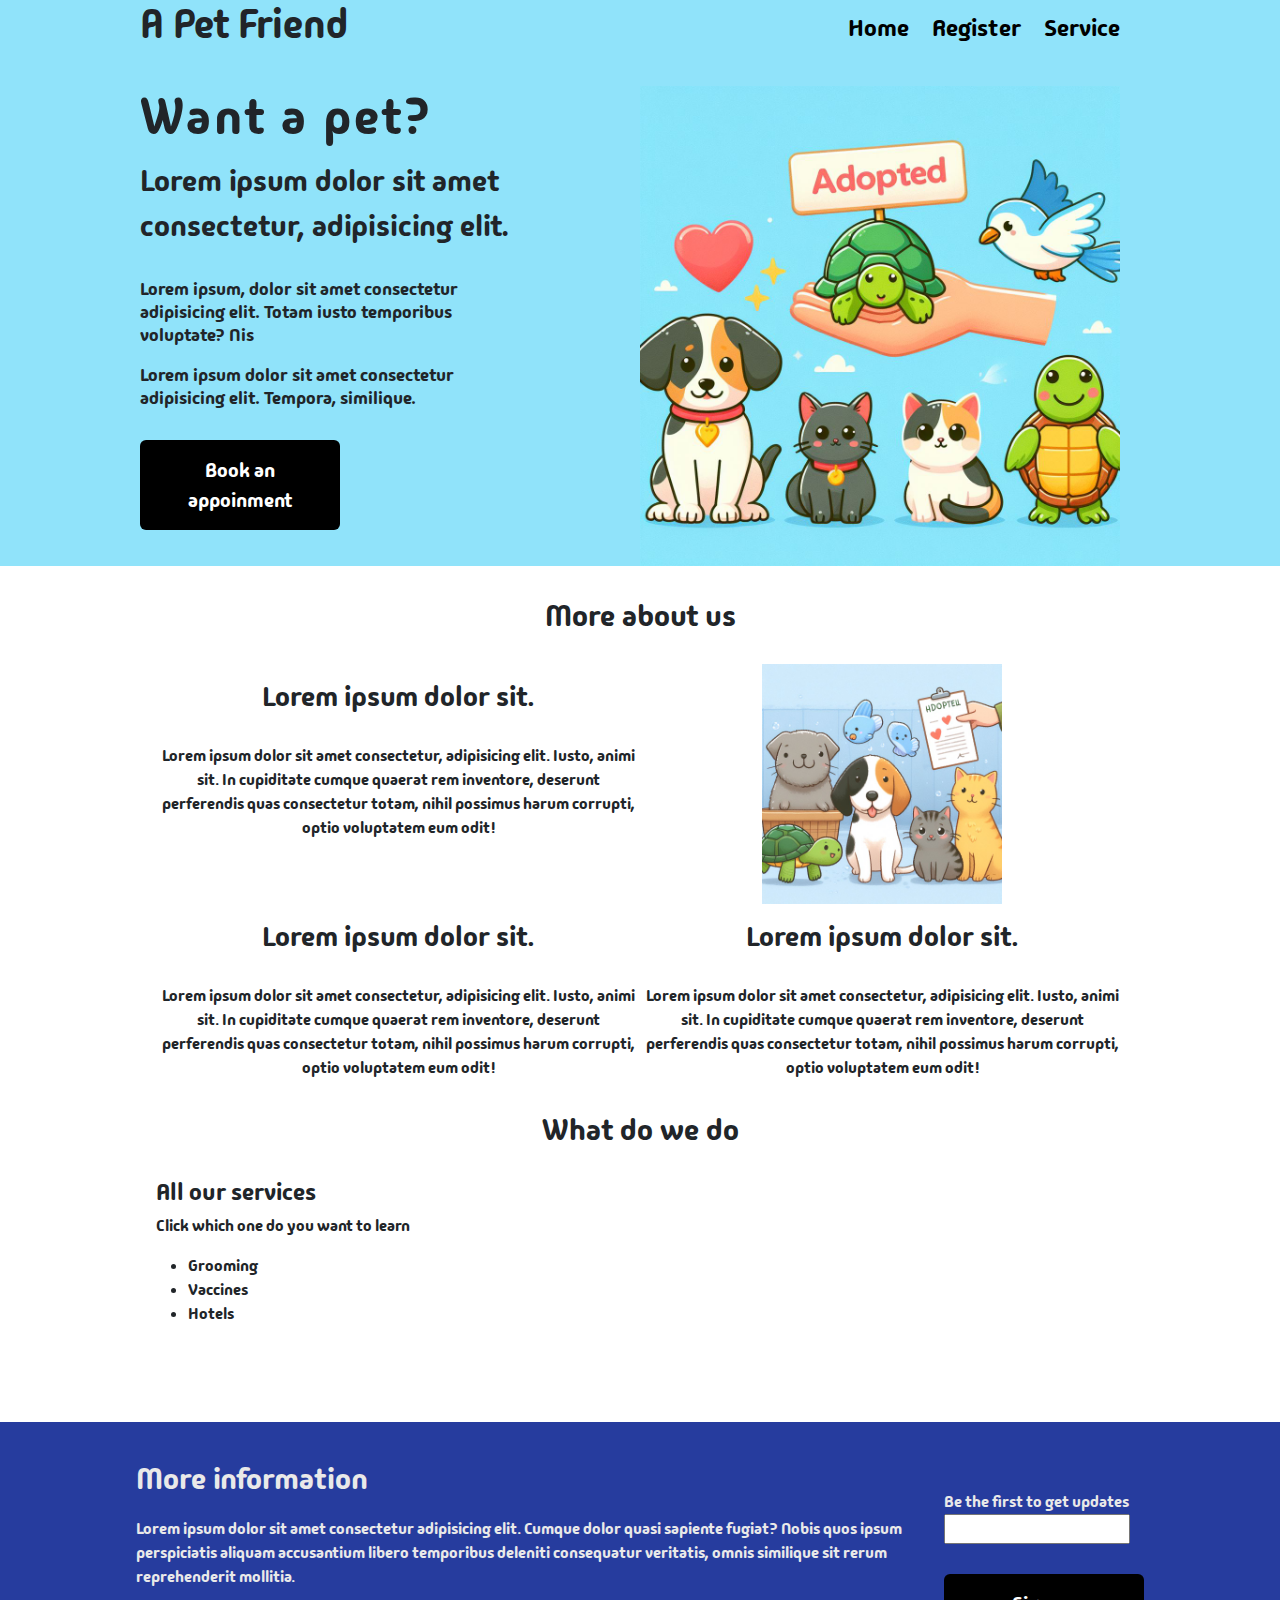
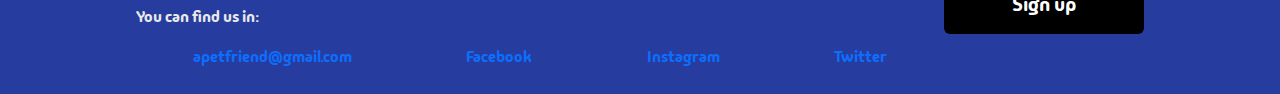
<file: index.html>
<!DOCTYPE html>
<html lang="en">
<head>
    <meta charset="UTF-8">
    <meta name="viewport" content="width=device-width, initial-scale=1.0">
    <link rel="stylesheet" href="https://cdn.jsdelivr.net/npm/bootstrap@5.3.3/dist/css/bootstrap.min.css">
    <link rel="stylesheet" href="./styles/main.css">
    <link rel="preconnect" href="https://fonts.googleapis.com">
    <link rel="preconnect" href="https://fonts.gstatic.com" crossorigin>
    <link href="https://fonts.googleapis.com/css2?family=Madimi+One&family=Protest+Riot&display=swap" rel="stylesheet">
    <title>Index</title>
</head>
<body>
    <header class="site-header">
        <div class="container flex-container margin-b30">
            <h1>A Pet Friend</h1>
            <nav>
                <a href="index.html">Home</a>
                <a href="register.html">Register</a>
                <a href="services.html">Service</a>
            </nav>
        </div>
        <div class="container cont-img flex-container">
            <div class="header-text margin-b30">
                <p class="main-text">Want a pet?</p>
                <p class="secondary-text margin-b30">Lorem ipsum dolor sit amet consectetur, adipisicing elit.</p>
                <p class="normal-text">Lorem ipsum, dolor sit amet consectetur adipisicing elit. Totam iusto temporibus voluptate? Nis</p>
                <p class="normal-text">Lorem ipsum dolor sit amet consectetur adipisicing elit. Tempora, similique.</p>
                <a class="btn btn-primary">Book an appoinment</a>
            </div>
            <div class="header-img">
                <img src="img/Pets1.jpg" alt="imagePuppy">
            </div>
        </div>
    </header>
    <section class="container more-about-us">
        <h2 class="secondary-text centered-text margin-b30">More about us</h2>
        <div class="grid-container">
            <div>
                <h3 class="margin-b30">Lorem ipsum dolor sit.</h3>
                <p>Lorem ipsum dolor sit amet consectetur, adipisicing elit. Iusto, animi sit. In cupiditate cumque quaerat rem inventore, deserunt perferendis quas consectetur totam, nihil possimus harum corrupti, optio voluptatem eum odit!</p>
            </div>
            <div>
                <img src="/img/Pets2.jpg">
            </div>
            <div>
                <h3 class="margin-b30">Lorem ipsum dolor sit.</h3>
                <p>Lorem ipsum dolor sit amet consectetur, adipisicing elit. Iusto, animi sit. In cupiditate cumque quaerat rem inventore, deserunt perferendis quas consectetur totam, nihil possimus harum corrupti, optio voluptatem eum odit!</p>
            </div>
            <div>
                <h3 class="margin-b30">Lorem ipsum dolor sit.</h3>
                <p>Lorem ipsum dolor sit amet consectetur, adipisicing elit. Iusto, animi sit. In cupiditate cumque quaerat rem inventore, deserunt perferendis quas consectetur totam, nihil possimus harum corrupti, optio voluptatem eum odit!</p>
            </div>
        </div>
    </section>

    <section class="container">
        <h2 class="secondary-text centered-text margin-b30">What do we do</h2>
        <div class="grid-container">
            <div>
                <h4>All our services</h4>
                <p>Click which one do you want to learn</p>
                <ul>
                    <li id="groomingB">Grooming</li>
                    <li id="vaccinesB">Vaccines</li>
                    <li id="hotelB">Hotels</li>
                </ul>
            </div>
            <div>
                <div id="groomingInfo">
                    <h5>Grooming</h5>
                    <p>Lorem ipsum, dolor sit amet consectetur adipisicing elit. Facere doloribus suscipit perspiciatis voluptate dignissimos eum tenetur aspernatur molestiae aliquam, magnam odio aut qui nam atque aperiam mollitia esse porro fuga!</p>
                    <img class="img-15rem" src="/img/Grooming.jpg">
                </div>
                <div id="vaccinesInfo">
                    <h5>Vaccines</h5>
                    <p>Lorem ipsum dolor sit amet consectetur adipisicing elit. Quos enim eveniet asperiores? Dignissimos minus, voluptatibus architecto perspiciatis alias inventore amet, consectetur molestias commodi cum modi error hic quaerat quibusdam eaque?</p>
                    <img class="img-15rem" src="/img/Vaccine.jpg">
                </div>
                <div id="hotelInfo">
                    <h5>Hotel</h5>
                    <p>Lorem ipsum dolor sit amet consectetur adipisicing elit. Eveniet accusantium, sapiente tempora, doloremque necessitatibus laborum voluptatem, cumque placeat consequatur veniam atque earum dolorem esse omnis quam? Vero voluptatibus ratione sapiente.</p>
                    <img class="img-15rem" src="/img/Hotel.jpg">
                </div>
            </div>
        </div>
    </section>

    <footer>
        <div class="container flex-container footer-container">
            <div>
                <p class="secondary-text">More information</p>
                <p>Lorem ipsum dolor sit amet consectetur adipisicing elit. Cumque dolor quasi sapiente fugiat? Nobis quos ipsum perspiciatis aliquam accusantium libero temporibus deleniti consequatur veritatis, omnis similique sit rerum reprehenderit mollitia.</p>
                <p>You can find us in:</p>
                <div class="footer-social">
                    <a href="#">apetfriend@gmail.com</a>
                    <a href="#">Facebook</a>
                    <a href="#">Instagram</a>
                    <a href="#">Twitter</a>
                </div>
            </div>
            <div>
                <label>Be the first to get updates</label>
                <input type="text">
                <button class="btn btn-success">Sign up</button>
            </div>
        </div>
    </footer>

    <script src="./plugins/jquary.js"></script>
    <script src="/script/script2.js"></script>
    <script src="./script/displayServices.js"></script>
</body>
</html>
</file>
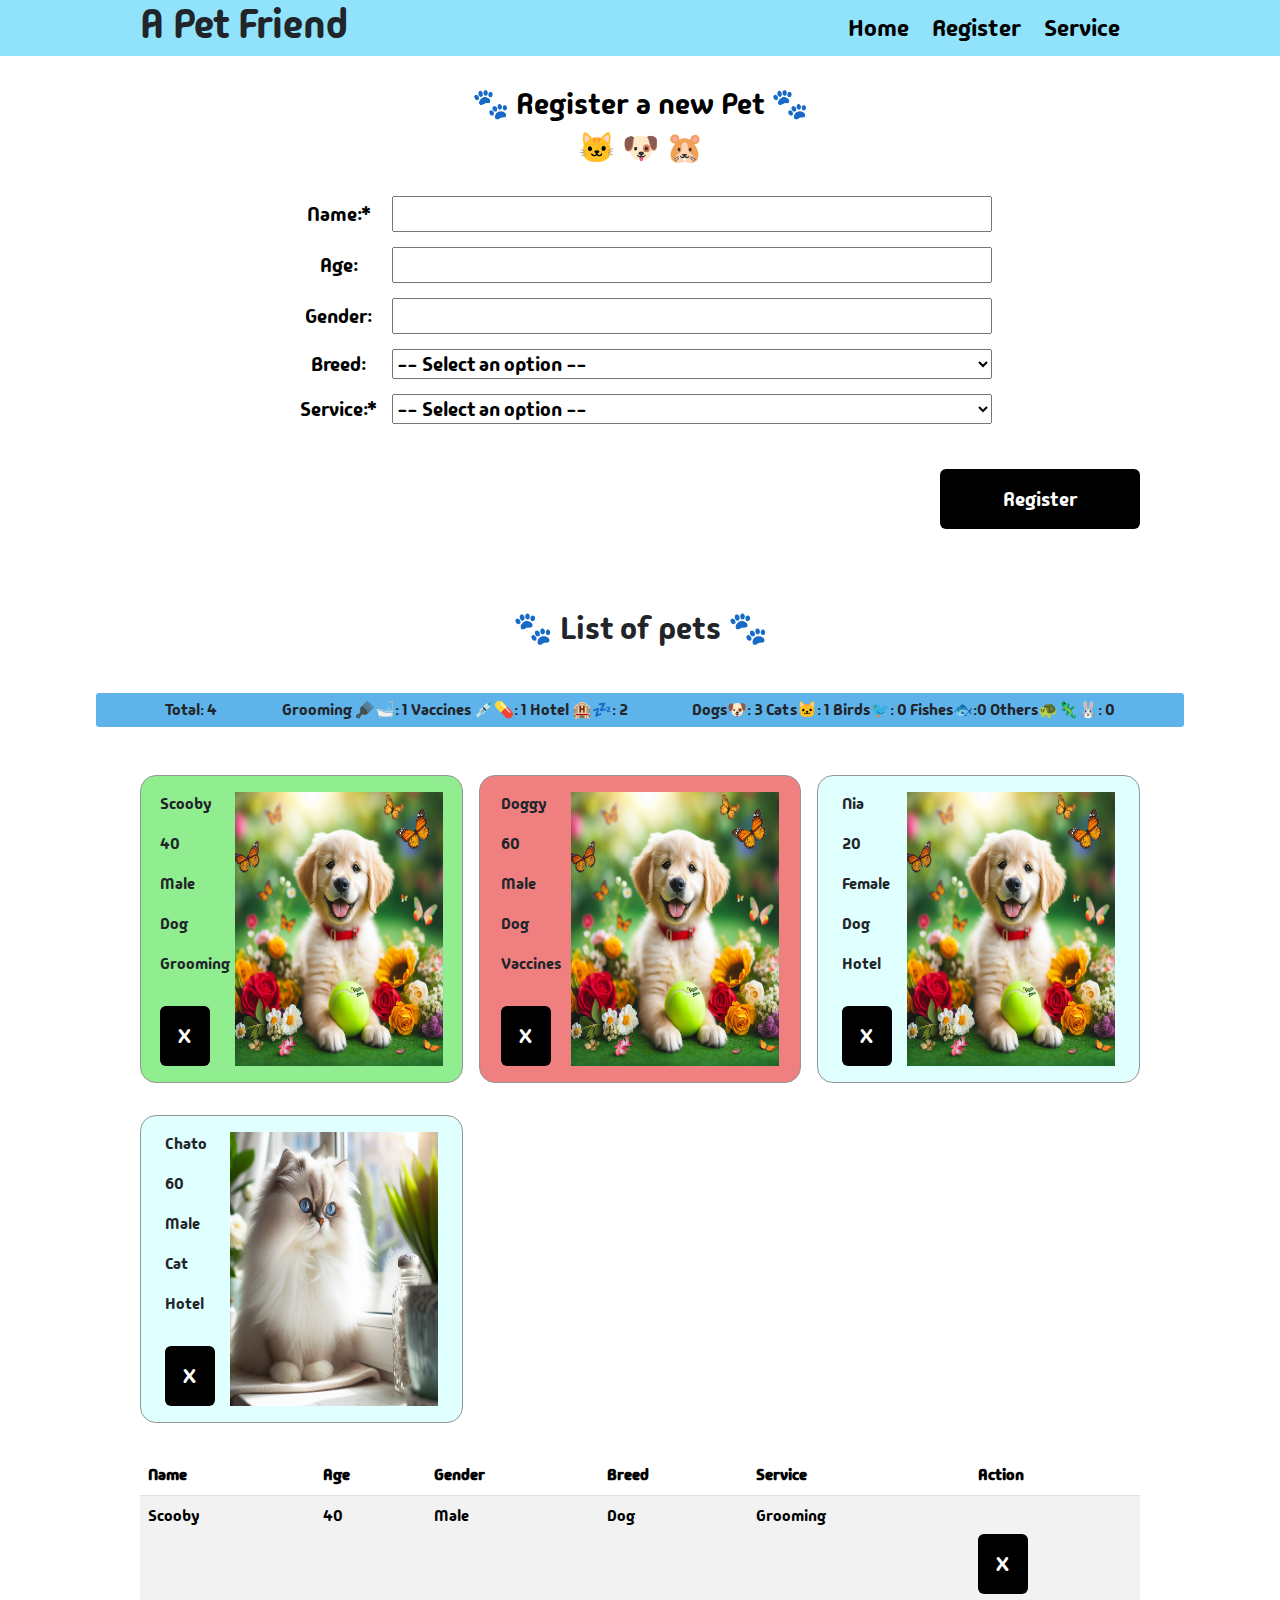
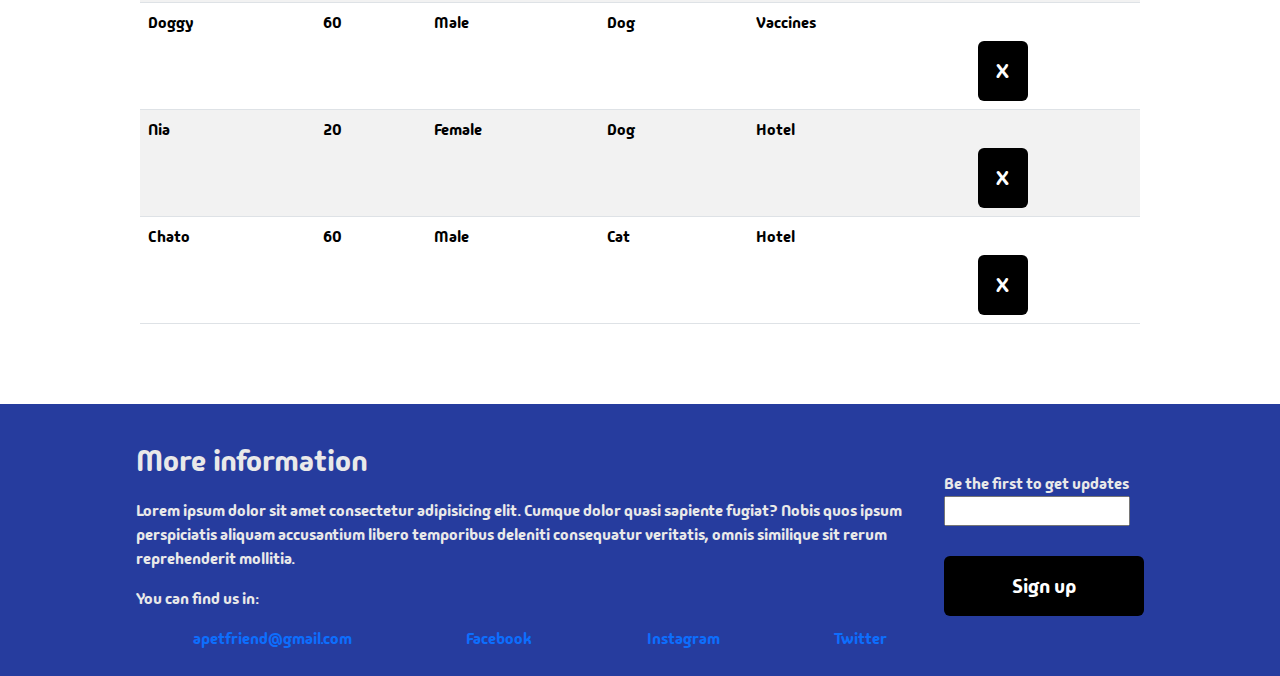
<file: register.html>
<!DOCTYPE html>
<html lang="en">
<head>
    <!DOCTYPE html>
<html lang="en">
<head>
    <meta charset="UTF-8">
    <meta name="viewport" content="width=device-width, initial-scale=1.0">
    <link rel="stylesheet" href="https://cdn.jsdelivr.net/npm/bootstrap@5.3.3/dist/css/bootstrap.min.css">
    <link rel="stylesheet" href="./styles/main.css">
    <link rel="preconnect" href="https://fonts.googleapis.com">
    <link rel="preconnect" href="https://fonts.gstatic.com" crossorigin>
    <link href="https://fonts.googleapis.com/css2?family=Madimi+One&family=Protest+Riot&display=swap" rel="stylesheet">
    <title>Register</title>
</head>
<body>
    <header class="site-header">
        <div class="container flex-container margin-b30">
            <h1>A Pet Friend</h1>
            <nav>
                <a href="index.html">Home</a>
                <a href="register.html">Register</a>
                <a href="services.html">Service</a>
            </nav>
    </header>
    
    <div id="notification" class="notification">
        <span class="close" id="closeNotification">X</span>
        <p id="notificationText">This is dynamic text</p>
    </div>

    <main class="container">
        <h2 class="secondary-text centered-text">🐾 Register a new Pet 🐾</h2>
        <h2 class="secondary-text centered-text margin-b30">🐱  🐶  🐹</h2>
        <div class="centered-text">
            <div class="input-control">
                <label>Name:*</label>
                <input type="text" id="txtName">
            </div>
            <div class="input-control">
                <label>Age:</label>
                <input type="number" id="txtAge">
            </div>
            <div class="input-control">
                <label>Gender:</label>
                <input type="text" id="txtGender">
            </div>
            <div class="input-control">
                <label>Breed:</label>
                <select id="txtBreed">
                    <option value="" selected disabled>-- Select an option --</option>
                    <option value="Dog">-- Dog --</option>
                    <option value="Cat">-- Cat --</option>
                    <option value="Bird">-- Bird --</option>
                    <option value="Fish">-- Fish --</option>
                    <option value="Others">-- Others --</option>
                </select>
            </div>
            <div class="input-control">
                <label>Service:*</label>
                <select id="txtService">
                    <option value="" selected disabled>-- Select an option --</option>
                </select>
            </div>
            <div class="btn-container margin-b80">
                <button class="btn btn-success" onclick="register();">Register</button>
            </div>
        </div>
    </main>
    
    <h2 class="centered-text margin-b30">🐾 List of pets 🐾</h2>
    <div class="petList"></div>
    <div class="petsInfo">
        <label>Total: <span id="totalPets"></span></label>
        <div>
            <label>Grooming 🪮🛁: <span id="totalGroomings">0</span></label>
            <label>Vaccines 💉💊: <span id="totalVaccine">0</span></label>
            <label>Hotel 🏨💤: <span id="totalHotels">0</span></label>
        </div>
        <div>
            <label>Dogs🐶: <span id="totalDogs">0</span></label>
            <label>Cats🐱: <span id="totalCats">0</span></label>
            <label>Birds🐦: <span id="totalBirds">0</span></label>
            <label>Fishes🐟:<span id="totalFishes">0</span></label>
            <label>Others🐢🦎🐰: <span id="totalOthers">0</span></label>
        </div>
    </div>
    <div class="container" id="pets"></div>
    
    <div class="container">
        <table class="table table-striped table-hover">
            <thead>
                <tr>
                    <th>Name</th>
                    <th>Age</th>
                    <th>Gender</th>
                    <th>Breed</th>
                    <th>Service</th>
                    <th>Action</th>
                </tr>
            </thead>
            <tbody id="petTable">
                
            </tbody>
        </table>
    </div>

    <!--creata a form-->
    
    <footer>
        <div class="container flex-container footer-container">
            <div>
                <p class="secondary-text">More information</p>
                <p>Lorem ipsum dolor sit amet consectetur adipisicing elit. Cumque dolor quasi sapiente fugiat? Nobis quos ipsum perspiciatis aliquam accusantium libero temporibus deleniti consequatur veritatis, omnis similique sit rerum reprehenderit mollitia.</p>
                <p>You can find us in:</p>
                <div class="footer-social">
                    <a href="#">apetfriend@gmail.com</a>
                    <a href="#">Facebook</a>
                    <a href="#">Instagram</a>
                    <a href="#">Twitter</a>
                </div>
            </div>
            <div>
                <label>Be the first to get updates</label>
                <input type="text">
                <button class="btn btn-success">Sign up</button>
            </div>
        </div>
    </footer>
    
    <script src="/plugins/jquary.js"></script>
    <script src="./script/storeManager.js"></script>
    <script src="./script/displayServices.js"></script>
    <script src="./script/notification.js"></script>
    <script src="./script/display.js"></script>
    <script src="./script/register.js"></script>
</body>
</html>
</file>
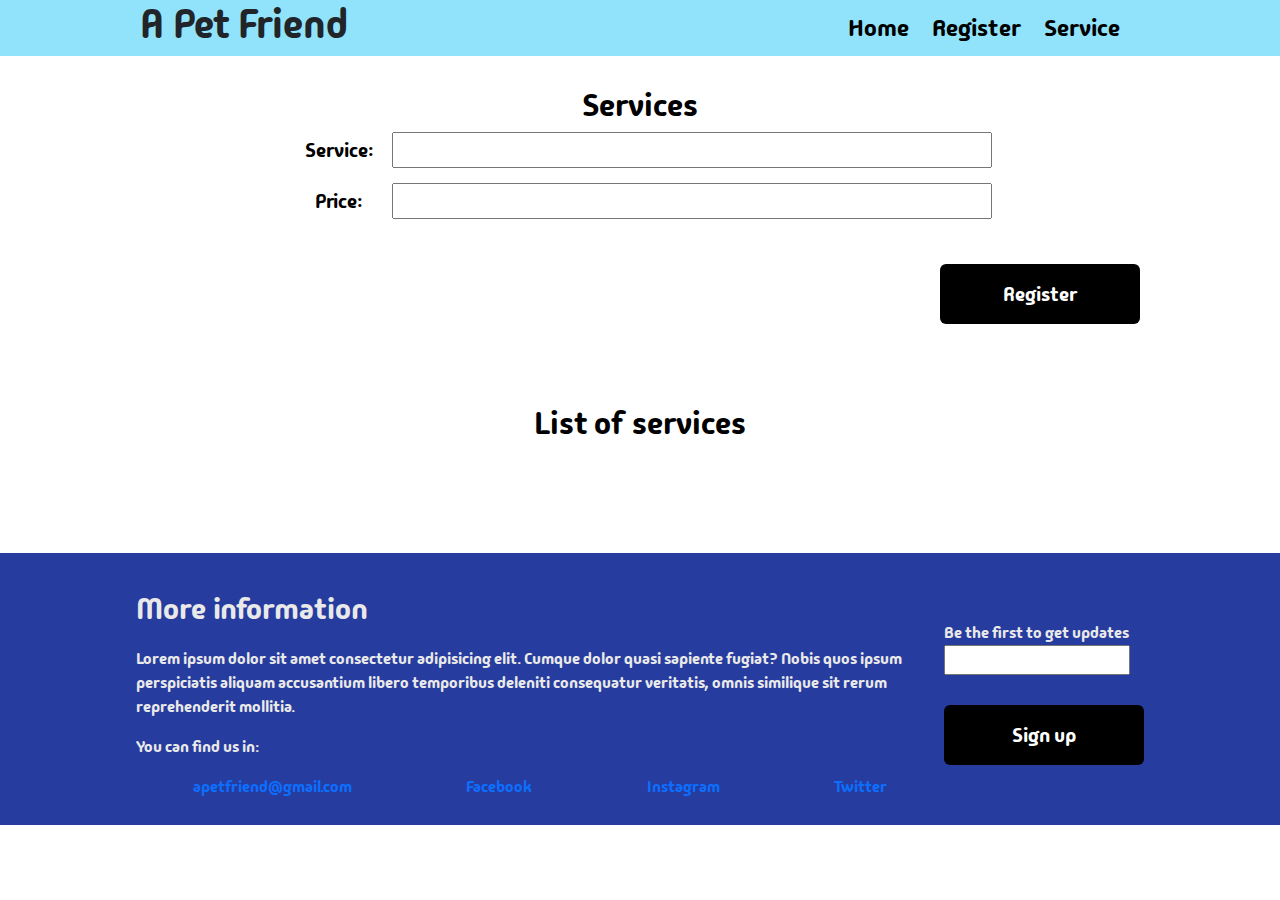
<file: services.html>
<!DOCTYPE html>
<html lang="en">
<head>
    <meta charset="UTF-8">
    <meta name="viewport" content="width=device-width, initial-scale=1.0">
    <link rel="stylesheet" href="https://cdn.jsdelivr.net/npm/bootstrap@5.3.3/dist/css/bootstrap.min.css">
    <link rel="stylesheet" href="./styles/main.css">
    <link rel="preconnect" href="https://fonts.googleapis.com">
    <link rel="preconnect" href="https://fonts.gstatic.com" crossorigin>
    <link href="https://fonts.googleapis.com/css2?family=Madimi+One&family=Protest+Riot&display=swap" rel="stylesheet">
    <title>services</title>
</head>
<body>
    <header class="site-header">
        <div class="container flex-container margin-b30">
            <h1>A Pet Friend</h1>
            <nav>
                <a href="index.html">Home</a>
                <a href="register.html">Register</a>
                <a href="services.html">Service</a>
            </nav>
    </header>

    <main class="container">
        <h2 class="centered-text">Services</h2>
        <div class="centered-text">
            <div class="input-control">
                <label>Service:</label>
                <input type="text" id="txtService2">
            </div>
            <div class="input-control">
                <label>Price:</label>
                <input type="number" id="txtPrice">
            </div>
            <div class="btn-container margin-b80">
                <button class="btn btn-success" onclick="registerSer();">Register</button>
            </div>
            <h2 class="margin-b30">List of services</h2>
        </div>
        <div id="services" class="servicesList"></div>
        <div id="info"></div>
    </main>
    
    
    
    <footer>
        <div class="container flex-container footer-container">
            <div>
                <p class="secondary-text">More information</p>
                <p>Lorem ipsum dolor sit amet consectetur adipisicing elit. Cumque dolor quasi sapiente fugiat? Nobis quos ipsum perspiciatis aliquam accusantium libero temporibus deleniti consequatur veritatis, omnis similique sit rerum reprehenderit mollitia.</p>
                <p>You can find us in:</p>
                <div class="footer-social">
                    <a href="#">apetfriend@gmail.com</a>
                    <a href="#">Facebook</a>
                    <a href="#">Instagram</a>
                    <a href="#">Twitter</a>
                </div>
            </div>
            <div>
                <label>Be the first to get updates</label>
                <input type="text">
                <button class="btn btn-success">Sign up</button>
            </div>
        </div>
    </footer>
    
    <script src="/plugins/jquary.js"></script>
    <script src="./script/services.js"></script>
    <script src="./script/notification.js"></script>
    <script src="./script/display.js"></script>
    <script src="./script/storeManager.js"></script>
</body>
</html>
</file>
<file: styles/main.css>
/*Global*/
*{
    margin: 0;
    pad: 0;
}
body{
    font-family: "Madimi One";
}
img{
    width: 30rem;
}
.img-15rem{
    width: 15rem;
}
a{
    text-decoration: none;
}
h3{
    margin-top: 1rem;
    font-weight: 100;
}
/*Utilities*/
.container{
    width: 80%;
    margin-left: auto;
    margin-right: auto;
}
.flex-container{
    display: flex;
    justify-content: space-between;
    align-items: center;
}
.grid-container{
    display: grid;
    grid-template-columns: 50% 50%;
    margin: 1rem;
}
.grid-container h3{
    text-align: center;
}
.margin-b30{
    margin-bottom: 30px;
}
.margin-b80{
    margin-bottom: 80px;
}
.cont-img{
    display: flex;
    flex-direction: row;
}
.main-text{
    font-weight: 400;
    font-size: 50px;
    line-height: 1;
    letter-spacing: 3px;
}
.secondary-text{
    font-weight: 300;
    font-size: 30px;
}
.normal-text{
    font-size: 18px;
    line-height: 1.3;
    font-weight: 100;
}
.centered-text{
    text-align: center;
}
.btn{
    display: block;
    width: 200px;
    background-color: black;
    color: white;
    padding: 15px;
    text-align: center;
    margin-top: 30px;
    font-size: 20px;   
    border: none;
}
.btn-sma{
    width: 50px;
    vertical-align: middle;
}
/*header*/
.site-header{
    background-color: rgb(144, 227, 250);
}
.site-header h1{
    font-weight: 300;
    font-size: 40px;
}
.header-text{
    width: 40%;
}
.header-img{
    width: 50%;
}
nav a{
    color: black;
    font-weight: 300;
    font-size: 24px;
    margin-right: 20px;
}
/*main*/
main{
    margin-top: 1rem;
    color: black;
    margin-left: 7.9rem;
}
/*more about section*/
.more-about-us{
    margin-top: 2rem;
    margin-bottom: .5rem;
    text-align: center;
}
.more-about-us img{
    width: 15rem;
}
/*register*/
.input-control{
    margin-bottom: 15px;
}
.input-control label{
    display: inline-block;
    font-size: 20px;
    width: 10%;
}
.input-control input,
.input-control select{
    font-size: 20px;
    width: 60%;
}
.btn-container{
    display: flex;
    justify-content: flex-end;
}
.petList{
    margin-left: 10rem;
    margin-right: 10rem;
    display: flex;
    flex-direction: row;
    justify-content: space-around;
}
.petList img{
    width: 30rem;
}
.alert-error{

}
/*pet card*/
#pets{
    display: grid;
    grid-template-columns: repeat(3,1fr);
    column-gap: 1rem;
    margin-top: 3rem;
}
.petCard{
    border: 1px solid rgb(149, 149, 149);
    padding: 1rem;
    border-radius: 1rem;
    margin-bottom: 2rem;
    display: flex;
    flex-direction: row;
    justify-content: space-around;
}
.petCard img{
    width:13rem;
}
.petsInfo{
    display: flex;
    justify-content: space-evenly;
    background-color: rgb(95, 179, 235);
    margin: 1rem 6rem;
    padding: 5px;
    border-radius: 3px;
}
.grooming{
    background-color: lightgreen;
}
.vaccines{
    background-color: lightcoral;
}
.hotel{
    background-color: lightcyan;
}
/*footer*/
footer{
    margin-top: 5rem;
    color: #e9e9e9;
    background-color: rgb(38, 60, 158);
}
.footer-container{
    height: 17rem;
    padding-top: .5rem;
    padding-left: .5rem;
    padding-right: .5rem;
    justify-content: space-around;
}
.footer-social{
    display: flex;
    flex-direction: row;
    justify-content: space-around; 
}
.dark{
    background-color: black;
    color: white;
    padding: 10px;
}
.notification{
    display: none;
    position: fixed;
    top: 0;
    right: 0;
    width: 300px;
    background-color: black;
    color: white;
    font-weight: bold;
    padding: .5rem;
}
li{
    cursor: pointer;
}
.close{
    cursor: pointer;
    float: right;
    font-size: 20px;
}
#notificationText{
    margin: 0;
}
.alert-danger{
    background-color: rgba(179, 0, 0, 0.658);
}
.alert-succes{
    background-color: rgba(5, 169, 5, 0.74);
}
.servicesList{
    display: grid;
    grid-template-columns: repeat(3,1fr);
}
</file>
